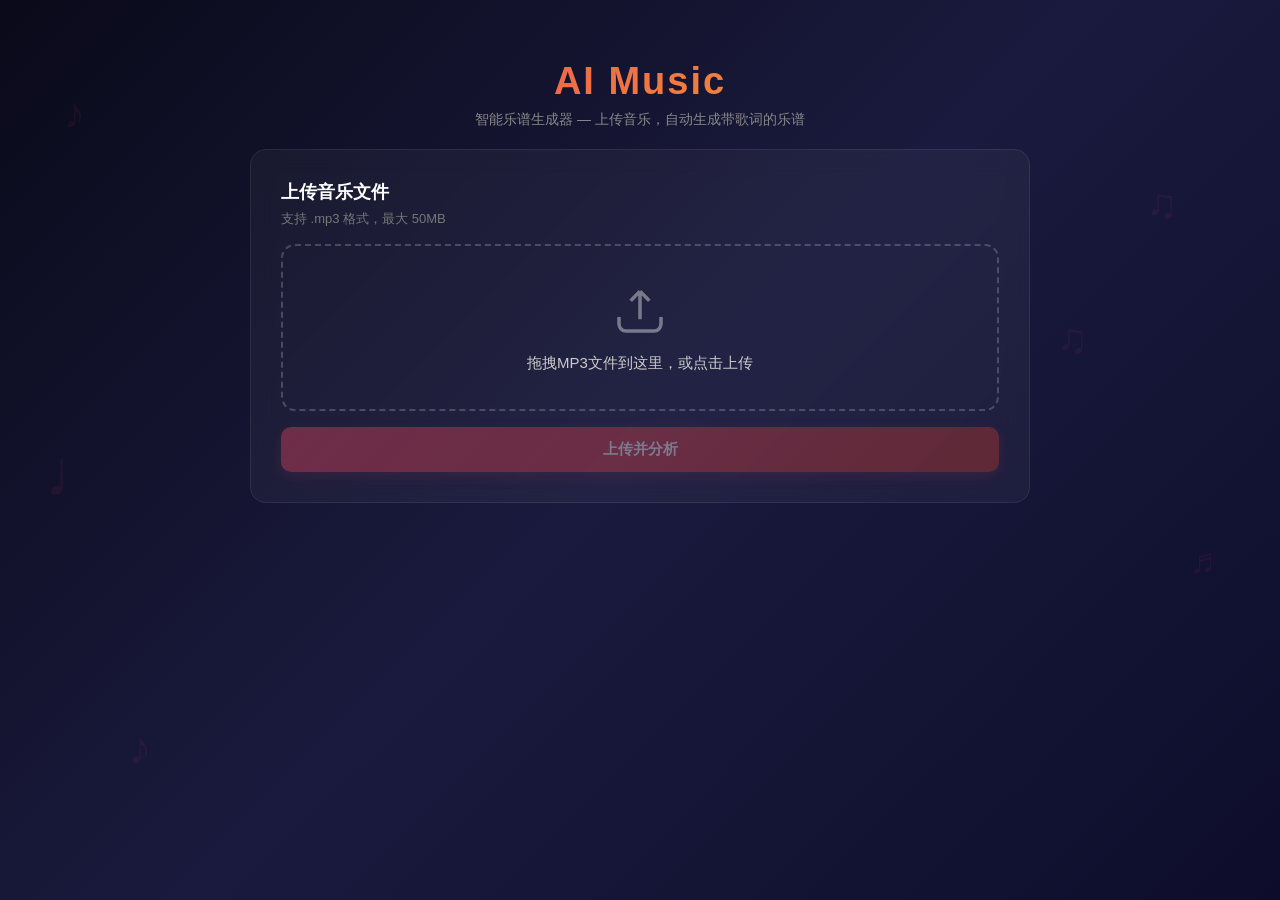
<file: index.html>
<!DOCTYPE html>
<html lang="zh-CN">
<head>
<meta charset="UTF-8">
<meta name="viewport" content="width=device-width, initial-scale=1.0">
<title>AI Music - 智能乐谱生成器</title>
<link rel="stylesheet" href="/static/css/style.css">
</head>
<body>

<div class="bg-decoration">
    <div class="floating-note n1">♪</div>
    <div class="floating-note n2">♫</div>
    <div class="floating-note n3">♩</div>
    <div class="floating-note n4">♬</div>
    <div class="floating-note n5">♪</div>
    <div class="floating-note n6">♫</div>
</div>

<div class="container">
    <header class="hero">
        <h1 class="logo">AI Music</h1>
        <p class="subtitle">智能乐谱生成器 — 上传音乐，自动生成带歌词的乐谱</p>
    </header>

    <!-- Upload Section (always on top) -->
    <section id="upload-section" class="card upload-card">
        <h2 class="section-title">上传音乐文件</h2>
        <p class="section-hint">支持 .mp3 格式，最大 50MB</p>

        <div class="upload-area" id="upload-area">
            <div class="upload-icon">
                <svg width="56" height="56" viewBox="0 0 24 24" fill="none" stroke="currentColor" stroke-width="1.5">
                    <path d="M12 16V4M12 4L8 8M12 4L16 8"/>
                    <path d="M3 15v3a3 3 0 003 3h12a3 3 0 003-3v-3"/>
                </svg>
            </div>
            <p class="upload-text">拖拽MP3文件到这里，或点击上传</p>
            <input type="file" id="file-input" accept=".mp3" hidden>
            <div id="file-info" class="file-info" style="display:none;">
                <span class="file-name" id="file-name"></span>
                <span class="file-remove" id="file-remove">✕</span>
            </div>
        </div>

        <button id="btn-upload" class="btn btn-primary" disabled>
            <span class="btn-text">上传并分析</span>
            <span class="btn-loading" style="display:none;">
                <span class="spinner"></span> 分析中...
            </span>
        </button>

        <div id="progress-container" style="display:none;">
            <div id="progress-bar" class="progress-bar">
                <div class="progress-fill" id="progress-fill"></div>
            </div>
            <p id="progress-text" class="progress-text"></p>
        </div>
    </section>

    <!-- Settings & Generate (unified module) -->
    <section id="settings-section" class="card" style="display:none;">
        <!-- Notation type selection -->
        <h2 class="section-title">选择乐谱类型（可多选）</h2>
        <div class="notation-types" id="notation-types">
            <label class="notation-option" data-type="piano">
                <input type="checkbox" name="notation" value="piano">
                <div class="notation-icon">🎹</div>
                <div class="notation-name">钢琴谱</div>
                <div class="notation-desc">五线谱 · 和弦伴奏</div>
            </label>
            <label class="notation-option" data-type="guitar">
                <input type="checkbox" name="notation" value="guitar">
                <div class="notation-icon">🎸</div>
                <div class="notation-name">吉他谱</div>
                <div class="notation-desc">六线谱 · 扫弦节奏</div>
            </label>
            <label class="notation-option" data-type="bass">
                <input type="checkbox" name="notation" value="bass">
                <div class="notation-icon">🎼</div>
                <div class="notation-name">贝斯谱</div>
                <div class="notation-desc">四线谱 · 低音旋律</div>
            </label>
            <label class="notation-option" data-type="drums">
                <input type="checkbox" name="notation" value="drums">
                <div class="notation-icon">🥁</div>
                <div class="notation-name">架子鼓谱</div>
                <div class="notation-desc">鼓谱 · Kick/Snare/HH</div>
            </label>
        </div>

        <!-- Analysis summary -->
        <div id="analysis-summary" class="analysis-summary" style="display:none;">
            <div class="summary-item"><span class="sum-label">调性</span><span class="sum-value" id="sum-key">—</span></div>
            <div class="summary-item"><span class="sum-label">BPM</span><span class="sum-value" id="sum-bpm">—</span></div>
            <div class="summary-item"><span class="sum-label">拍号</span><span class="sum-value" id="sum-ts">—</span></div>
            <div class="summary-item"><span class="sum-label">和弦进行</span><span class="sum-value" id="sum-chords">—</span></div>
        </div>

        <button id="btn-generate" class="btn btn-accent" disabled>
            <span class="btn-text">生成乐谱</span>
            <span class="btn-loading" style="display:none;">
                <span class="spinner"></span> 生成中...
            </span>
        </button>

        <div id="score-links" style="display:none;"></div>
    </section>

    <div id="toast" class="toast" style="display:none;"></div>
</div>

<script src="/static/js/app.js"></script>
</body>
</html>
</file>
<file: static/css/style.css>
/* ===== Reset & Base ===== */
*, *::before, *::after { margin: 0; padding: 0; box-sizing: border-box; }

body {
    font-family: 'Segoe UI', 'PingFang SC', 'Microsoft YaHei', sans-serif;
    background: linear-gradient(135deg, #0a0a1a 0%, #1a1a3e 50%, #0d0d2b 100%);
    color: #e0e0e0;
    min-height: 100vh;
    overflow-x: hidden;
    position: relative;
}

/* ===== Background decoration ===== */
.bg-decoration {
    position: fixed; inset: 0; pointer-events: none; z-index: 0;
}
.floating-note {
    position: absolute; font-size: 42px; color: rgba(233, 69, 96, 0.08);
}
.floating-note.n1 { top: 10%; left: 5%; animation: float 8s ease-in-out infinite; }
.floating-note.n2 { top: 20%; right: 8%; animation: float 10s ease-in-out infinite 1s; }
.floating-note.n3 { top: 50%; left: 3%; animation: float 9s ease-in-out infinite 2s; }
.floating-note.n4 { top: 60%; right: 5%; animation: float 11s ease-in-out infinite 0.5s; font-size: 36px; }
.floating-note.n5 { top: 80%; left: 10%; animation: float 12s ease-in-out infinite 3s; font-size: 48px; }
.floating-note.n6 { top: 35%; right: 15%; animation: float 7s ease-in-out infinite 1.5s; }

@keyframes float {
    0%, 100% { transform: translateY(0) rotate(0deg); }
    25% { transform: translateY(-15px) rotate(3deg); }
    75% { transform: translateY(-8px) rotate(-3deg); }
}

/* ===== Layout ===== */
.container {
    position: relative; z-index: 1;
    max-width: 820px; margin: 0 auto; padding: 30px 20px 60px;
}

/* ===== Hero ===== */
.hero { text-align: center; padding: 30px 0 20px; }
.logo {
    font-size: 38px; font-weight: 800;
    background: linear-gradient(135deg, #e94560, #f5a623);
    -webkit-background-clip: text;
    -webkit-text-fill-color: transparent;
    background-clip: text; letter-spacing: 2px;
}
.subtitle { margin-top: 8px; font-size: 14px; color: #888; }

/* ===== Cards ===== */
.card {
    background: rgba(255, 255, 255, 0.04);
    backdrop-filter: blur(12px);
    border: 1px solid rgba(255, 255, 255, 0.08);
    border-radius: 16px; padding: 30px; margin-bottom: 20px;
    transition: all 0.3s ease;
}

/* ===== Section titles ===== */
.section-title { font-size: 18px; margin-bottom: 6px; color: #fff; }
.section-hint { font-size: 13px; color: #777; margin-bottom: 16px; }
.subtitle-sm { font-size: 14px; color: #bbb; margin: 8px 0 10px; }

/* ===== Upload area ===== */
.upload-area {
    border: 2px dashed rgba(255, 255, 255, 0.2);
    border-radius: 14px; padding: 36px 20px;
    text-align: center; cursor: pointer;
    transition: all 0.3s ease; position: relative;
}
.upload-area:hover {
    border-color: #e94560; background: rgba(233, 69, 96, 0.05);
}
.upload-area.active {
    border-color: #e94560; background: rgba(233, 69, 96, 0.1);
    box-shadow: 0 0 30px rgba(233, 69, 96, 0.15);
}
.upload-icon { color: rgba(255, 255, 255, 0.4); margin-bottom: 12px; }
.upload-text { font-size: 15px; color: #ccc; }
.file-info {
    margin-top: 12px; display: flex; align-items: center; justify-content: center;
    gap: 10px; background: rgba(233, 69, 96, 0.12);
    padding: 8px 18px; border-radius: 10px;
}
.file-name { font-size: 14px; color: #e94560; font-weight: 500; }
.file-remove { cursor: pointer; color: #888; font-size: 14px; transition: color 0.2s; }
.file-remove:hover { color: #e94560; }

/* ===== Buttons ===== */
.btn {
    display: inline-flex; align-items: center; justify-content: center;
    gap: 8px; border: none; border-radius: 10px;
    font-size: 15px; font-weight: 600; cursor: pointer;
    transition: all 0.3s ease; padding: 13px 28px; width: 100%; margin-top: 16px;
}
.btn-primary {
    background: linear-gradient(135deg, #e94560, #c0392b);
    color: #fff; box-shadow: 0 4px 15px rgba(233, 69, 96, 0.3);
}
.btn-accent {
    background: linear-gradient(135deg, #f5a623, #e94560);
    color: #fff; box-shadow: 0 4px 15px rgba(245, 166, 35, 0.3);
    font-size: 16px; padding: 15px 32px;
}
.btn-primary:hover:not(:disabled), .btn-accent:hover:not(:disabled) {
    transform: translateY(-2px);
    box-shadow: 0 6px 20px rgba(233, 69, 96, 0.4);
}
.btn-primary:disabled, .btn-accent:disabled {
    opacity: 0.4; cursor: not-allowed;
}
.btn-loading { display: flex; align-items: center; gap: 8px; }

/* ===== Spinner ===== */
.spinner {
    width: 18px; height: 18px;
    border: 2px solid rgba(255,255,255,0.3);
    border-top-color: #fff; border-radius: 50%;
    animation: spin 0.8s linear infinite;
}
@keyframes spin { to { transform: rotate(360deg); } }

/* ===== Progress ===== */
#progress-container { margin-top: 8px; }
.progress-bar {
    height: 5px; background: rgba(255,255,255,0.1);
    border-radius: 3px; margin-top: 14px; overflow: hidden;
}
.progress-fill {
    height: 100%;
    background: linear-gradient(90deg, #e94560, #f5a623);
    border-radius: 3px; width: 0%; transition: width 0.5s ease;
}
.progress-text { margin-top: 6px; font-size: 12px; color: #999; text-align: center; }

/* ===== Notation type selection ===== */
.notation-types {
    display: grid;
    grid-template-columns: repeat(auto-fill, minmax(140px, 1fr));
    gap: 10px; margin-bottom: 20px;
}
.notation-option {
    display: flex; flex-direction: column; align-items: center; gap: 4px;
    background: rgba(255,255,255,0.04);
    border: 2px solid rgba(255,255,255,0.1);
    border-radius: 12px; padding: 16px 12px;
    cursor: pointer; transition: all 0.25s ease;
}
.notation-option:hover {
    border-color: rgba(233,69,96,0.4); background: rgba(233,69,96,0.05);
}
.notation-option input { display: none; }
.notation-option.selected {
    border-color: #e94560; background: rgba(233,69,96,0.1);
    box-shadow: 0 0 16px rgba(233,69,96,0.12);
    transform: scale(1.03);
}
.notation-icon { font-size: 28px; }
.notation-name { font-size: 14px; font-weight: 600; color: #ddd; }
.notation-desc { font-size: 10px; color: #777; text-align: center; }

/* ===== Analysis summary ===== */
.analysis-summary {
    display: flex; flex-wrap: wrap; gap: 10px;
    padding-top: 16px; margin-top: 12px;
    border-top: 1px solid rgba(255,255,255,0.06);
}
.summary-item {
    background: rgba(255,255,255,0.05);
    border-radius: 8px; padding: 10px 16px; flex: 1; min-width: 120px;
}
.sum-label { display: block; font-size: 10px; color: #888; text-transform: uppercase; letter-spacing: 1px; margin-bottom: 3px; }
.sum-value { font-size: 15px; font-weight: 600; color: #f5a623; }

/* ===== Stem selection ===== */
.stem-options {
    display: flex; flex-wrap: wrap; gap: 8px; margin-bottom: 16px;
}
.stem-option {
    background: rgba(255,255,255,0.04);
    border: 1px solid rgba(255,255,255,0.1);
    border-radius: 8px; padding: 8px 16px;
    cursor: pointer; font-size: 13px;
    transition: all 0.2s ease; display: flex; align-items: center; gap: 5px;
}
.stem-option:hover {
    border-color: rgba(233,69,96,0.4); background: rgba(233,69,96,0.05);
}
.stem-option input { display: none; }
.stem-option.selected {
    border-color: #f5a623; background: rgba(245, 166, 35, 0.1);
}

/* ===== Toast ===== */
.toast {
    position: fixed; top: 20px; left: 50%; transform: translateX(-50%);
    z-index: 999; padding: 12px 28px; border-radius: 10px;
    font-size: 14px; font-weight: 500;
    background: #333; color: #fff;
    box-shadow: 0 4px 20px rgba(0,0,0,0.3);
    animation: fadeIn 0.3s ease;
}
.toast.error { background: #c0392b; }
.toast.success { background: #27ae60; }
.toast.info { background: #2980b9; }

/* ===== Score links after generation ===== */
#score-links {
    display: flex;
    flex-wrap: wrap;
    gap: 10px;
    margin-top: 16px;
    justify-content: center;
}
.score-link {
    display: inline-block;
    padding: 10px 20px;
    border-radius: 8px;
    font-size: 14px;
    font-weight: 600;
    transition: all 0.2s;
    cursor: default;
}
.score-link.loading {
    background: rgba(255,255,255,0.05);
    color: #666;
}
.score-link.ready {
    background: rgba(233, 69, 96, 0.15);
    color: #e94560;
    border: 1px solid rgba(233, 69, 96, 0.3);
    cursor: pointer;
}
.score-link.ready:hover {
    background: #e94560;
    color: #fff;
}
.score-link.error {
    background: rgba(192, 57, 43, 0.15);
    color: #c0392b;
    border: 1px solid rgba(192, 57, 43, 0.3);
}

@keyframes fadeIn {
    from { opacity: 0; transform: translateX(-50%) translateY(-10px); }
    to { opacity: 1; transform: translateX(-50%) translateY(0); }
}

/* ===== Responsive ===== */
@media (max-width: 600px) {
    .container { padding: 20px 10px; }
    .card { padding: 20px; }
    .logo { font-size: 28px; }
    .notation-types { grid-template-columns: repeat(2, 1fr); }
    .upload-area { padding: 24px 14px; }
}
</file>
